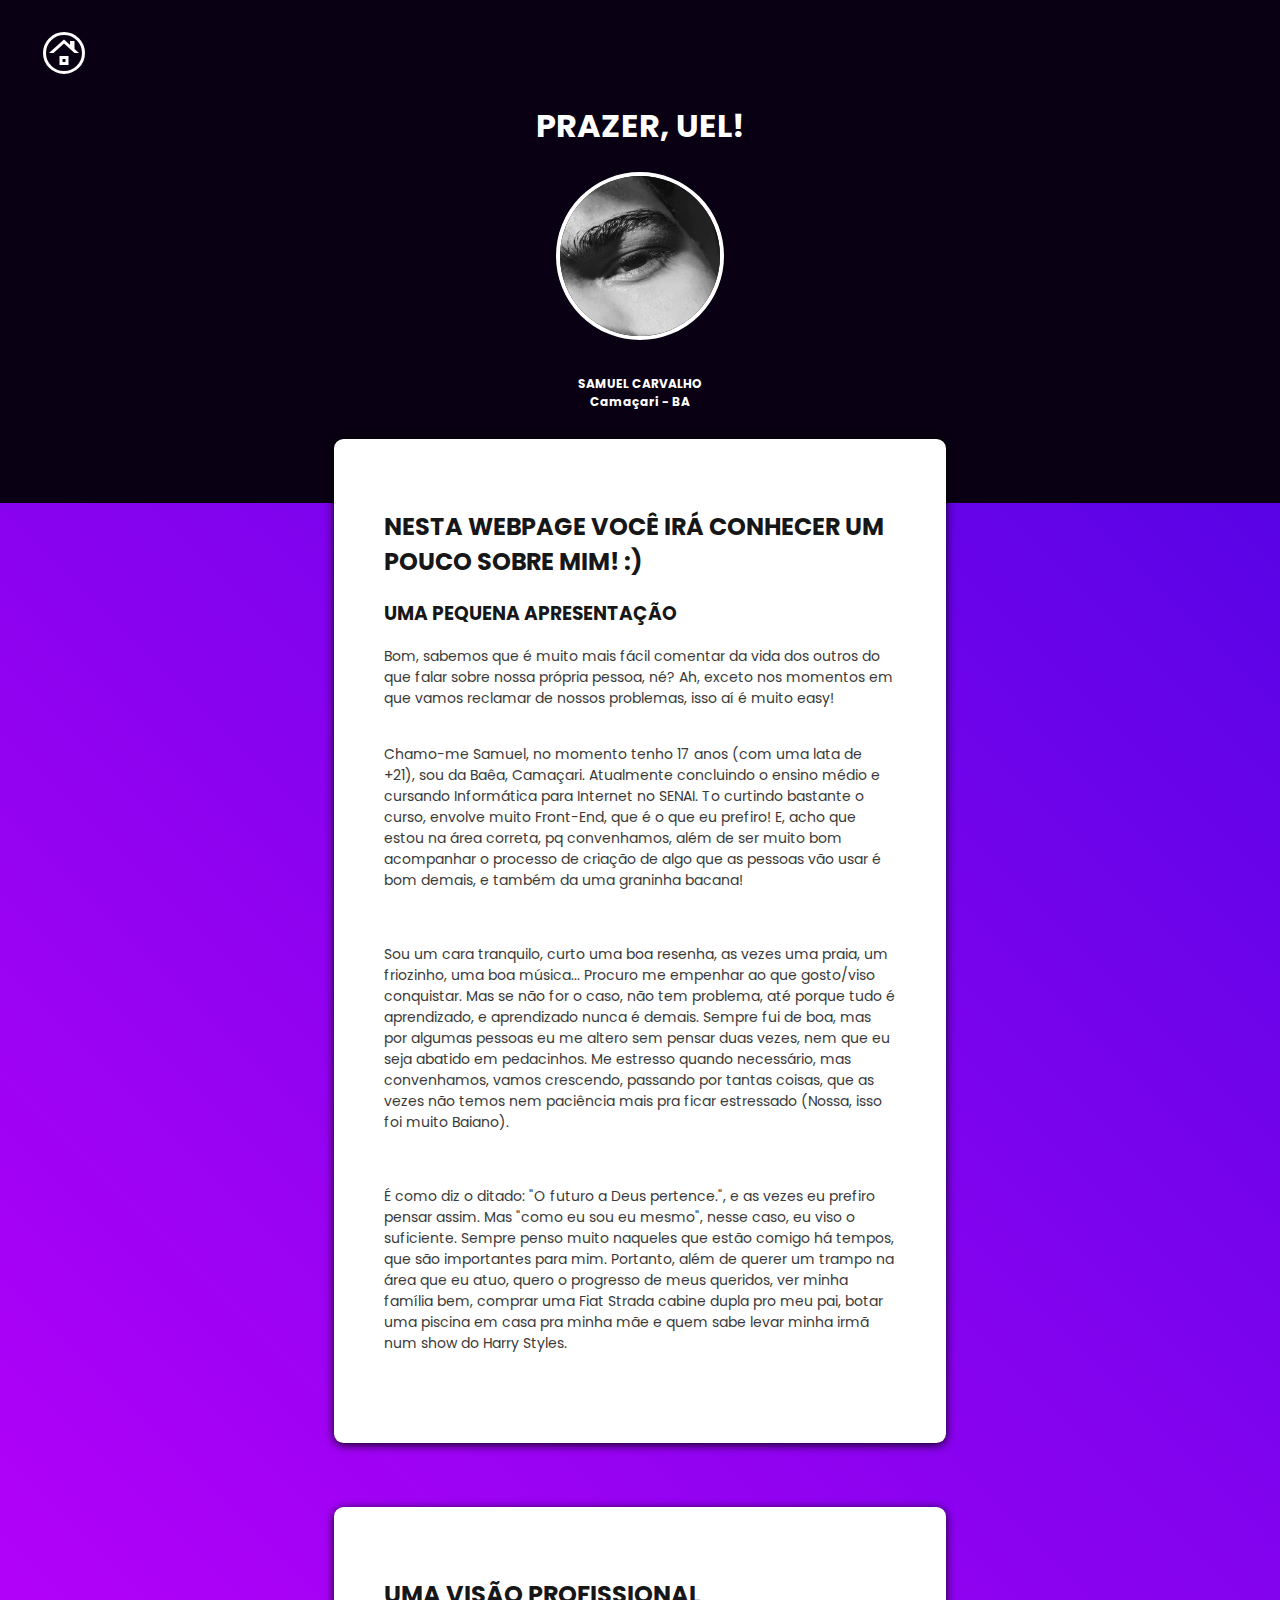
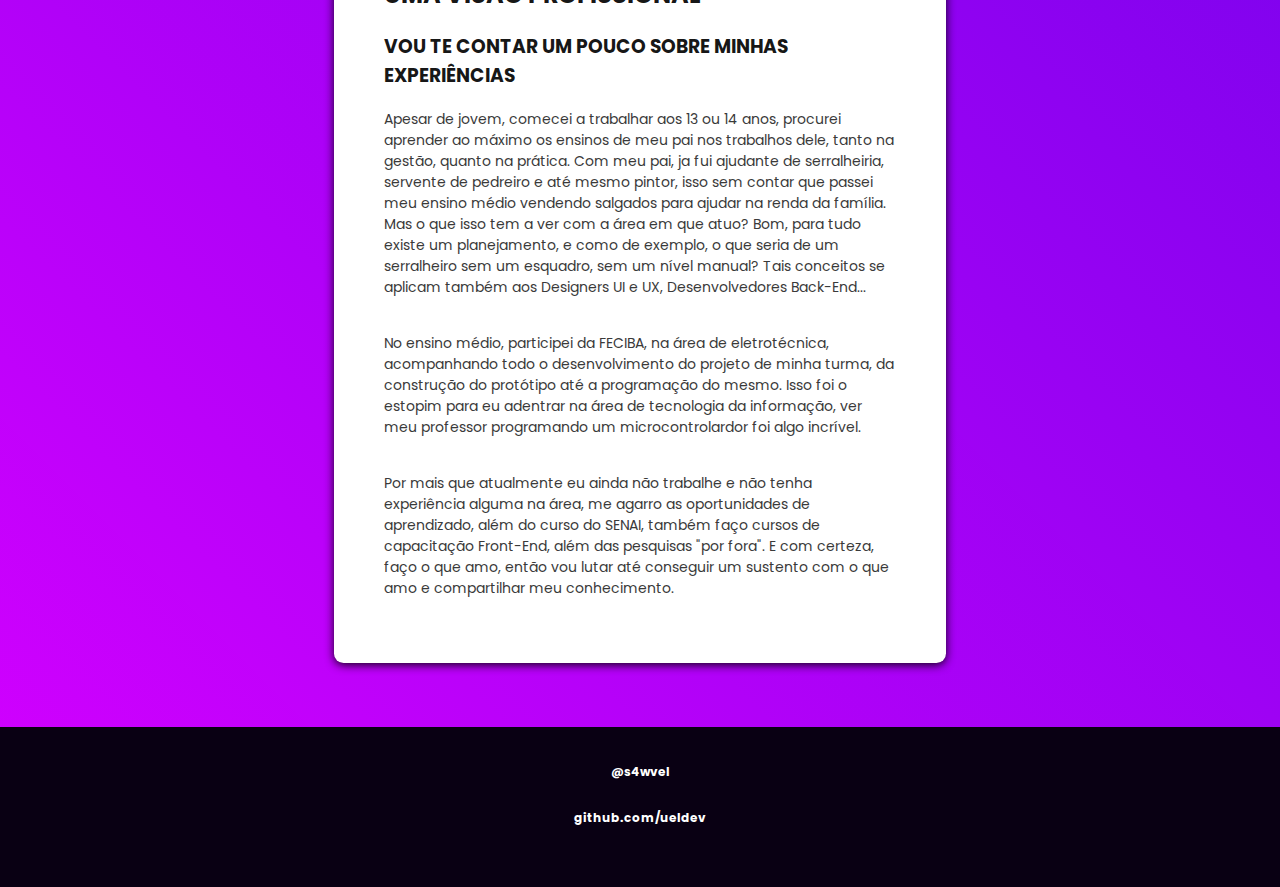
<file: html/index.html>
<!DOCTYPE html>
<html lang="pt-br">
<head>
    <meta charset="UTF-8">
    <meta http-equiv="X-UA-Compatible" content="IE=edge">
    <meta name="viewport" content="width=device-width, initial-scale=1.0">
    <link rel="stylesheet" href="/css/style.css">
    <link rel="preconnect" href="https://fonts.gstatic.com">
    <link href="https://fonts.googleapis.com/css2?family=Poppins:wght@200;300;400&display=swap" rel="stylesheet">
    
    <title>Dev Uel</title>

</head>

<header>

    <div class="icone-home">
        <a class="retornar" href="/html/index3.html">
            <img class="casa" src="/img/iconcasa.png" alt="icone home">
        </a> 
    </div>


    <h1>PRAZER, UEL!</h1>
    
        <div class="imagem">
            <img id="perfil" src="/img/imgresumo.jpeg" alt="imagem minha">
        </div>
    <h6>
        SAMUEL CARVALHO
        <br>
        Camaçari - BA
        <br>
    </h6>
</header>

<body>
    
    <div class="container1" , id="div1">

        <div class="titulo1">
            <h2>NESTA WEBPAGE VOCÊ IRÁ CONHECER UM POUCO SOBRE MIM! :)</h2>
        </div>

        

        <div class="titulo2">
            <h3>UMA PEQUENA APRESENTAÇÃO<h3>
        </div>
        
        <div class="paragrafo1">
            <p>Bom, sabemos que é muito mais fácil comentar da vida dos outros do que falar sobre nossa própria pessoa, né? Ah, exceto nos momentos em que vamos  reclamar de nossos problemas, isso aí é muito easy!
            <br>
            <br>
            </p>
        </div>

        <div class="paragrafo2">
            <p>Chamo-me Samuel, no momento tenho 17 anos (com uma lata de +21), sou da Baêa, Camaçari. Atualmente concluindo o ensino médio e cursando Informática para Internet no SENAI. To curtindo bastante o curso, envolve muito Front-End, que é o que eu prefiro! E, acho que estou na área correta, pq convenhamos, além de ser muito bom acompanhar o processo de criação de algo que as pessoas vão usar é bom demais, e também da uma graninha bacana!</p>
            <br>
        </div>

        <div class="paragrafo3">
            <p>
            Sou um cara tranquilo, curto uma boa resenha, as vezes uma praia, um friozinho, uma boa música... Procuro me empenhar ao que gosto/viso conquistar. Mas se não for o caso, não tem problema, até porque tudo é aprendizado, e aprendizado nunca é demais. Sempre fui de boa, mas por algumas pessoas eu me altero sem pensar duas vezes, nem que eu seja abatido em pedacinhos. Me estresso quando necessário, mas convenhamos, vamos crescendo, passando por tantas coisas, que as vezes não temos nem paciência mais pra ficar estressado (Nossa, isso foi muito Baiano).
            </p>
            <br>
        </div>

        <div class="paragrafo4">
            <p>
            É como diz o ditado: "O futuro a Deus pertence.", e as vezes eu prefiro pensar assim. Mas "como eu sou eu mesmo", nesse caso, eu viso o suficiente. Sempre penso muito naqueles que estão comigo há tempos, que são importantes para mim. Portanto, além de querer um trampo na área que eu atuo, quero o progresso de meus queridos, ver minha família bem, comprar uma Fiat Strada cabine dupla pro meu pai, botar uma piscina em casa pra minha mãe e quem sabe levar minha irmã num show do Harry Styles.
            </p>
            <br>
        </div>

    </div>

    <div class="container2">
        <div class="titulo3">
            <h2>UMA VISÃO PROFISSIONAL</h2>
        </div>


        <div class="titulo4">
            <h3>VOU TE CONTAR UM POUCO SOBRE MINHAS EXPERIÊNCIAS<h3>
        </div>
        
        <div class="paragrafo5">
            <p>
                Apesar de jovem, comecei a trabalhar aos 13 ou 14 anos, procurei aprender ao máximo os ensinos de meu pai nos trabalhos dele, tanto na gestão, quanto na prática. Com meu pai, ja fui ajudante de serralheiria, servente de pedreiro e até mesmo pintor, isso sem contar que passei meu ensino médio vendendo salgados para ajudar na renda da família. Mas o que isso tem a ver com a área em que atuo? Bom, para tudo existe um planejamento, e como de exemplo, o que seria de um serralheiro sem um esquadro, sem um nível manual? Tais conceitos se aplicam também aos Designers UI e UX, Desenvolvedores Back-End... 
                <br>
                <br>
            </p>
        </div>
        
        <div class="paragrafo5">
            <p>
                No ensino médio, participei da FECIBA, na área de eletrotécnica, acompanhando todo o desenvolvimento do projeto de minha turma, da construção do protótipo até a programação do mesmo. Isso foi o estopim para eu adentrar na área de tecnologia da informação, ver meu professor programando um microcontrolardor foi algo incrível.
                <br>
                <br>
            </p>
        </div>

        <div class="paragrafo6">
            <p>
                Por mais que atualmente eu ainda não trabalhe e não tenha experiência alguma na área, me agarro as oportunidades de aprendizado, além do curso do SENAI, também faço cursos de capacitação Front-End, além das pesquisas "por fora". E com certeza, faço o que amo, então vou lutar até conseguir um sustento com o que amo e compartilhar meu conhecimento.
            </p>
        </div>


    </div>

    <footer>
        <a href="https://instagram.com/s4wvel?utm_medium=copy_link">
        <h6 class="instagram">
            @s4wvel
        </h6>
        </a>

        <a href="https://github.com/ueldev">
        <h6 class="github">
            github.com/ueldev
        </h6>
        </a>
    </footer>
</body>
</html>
</file>
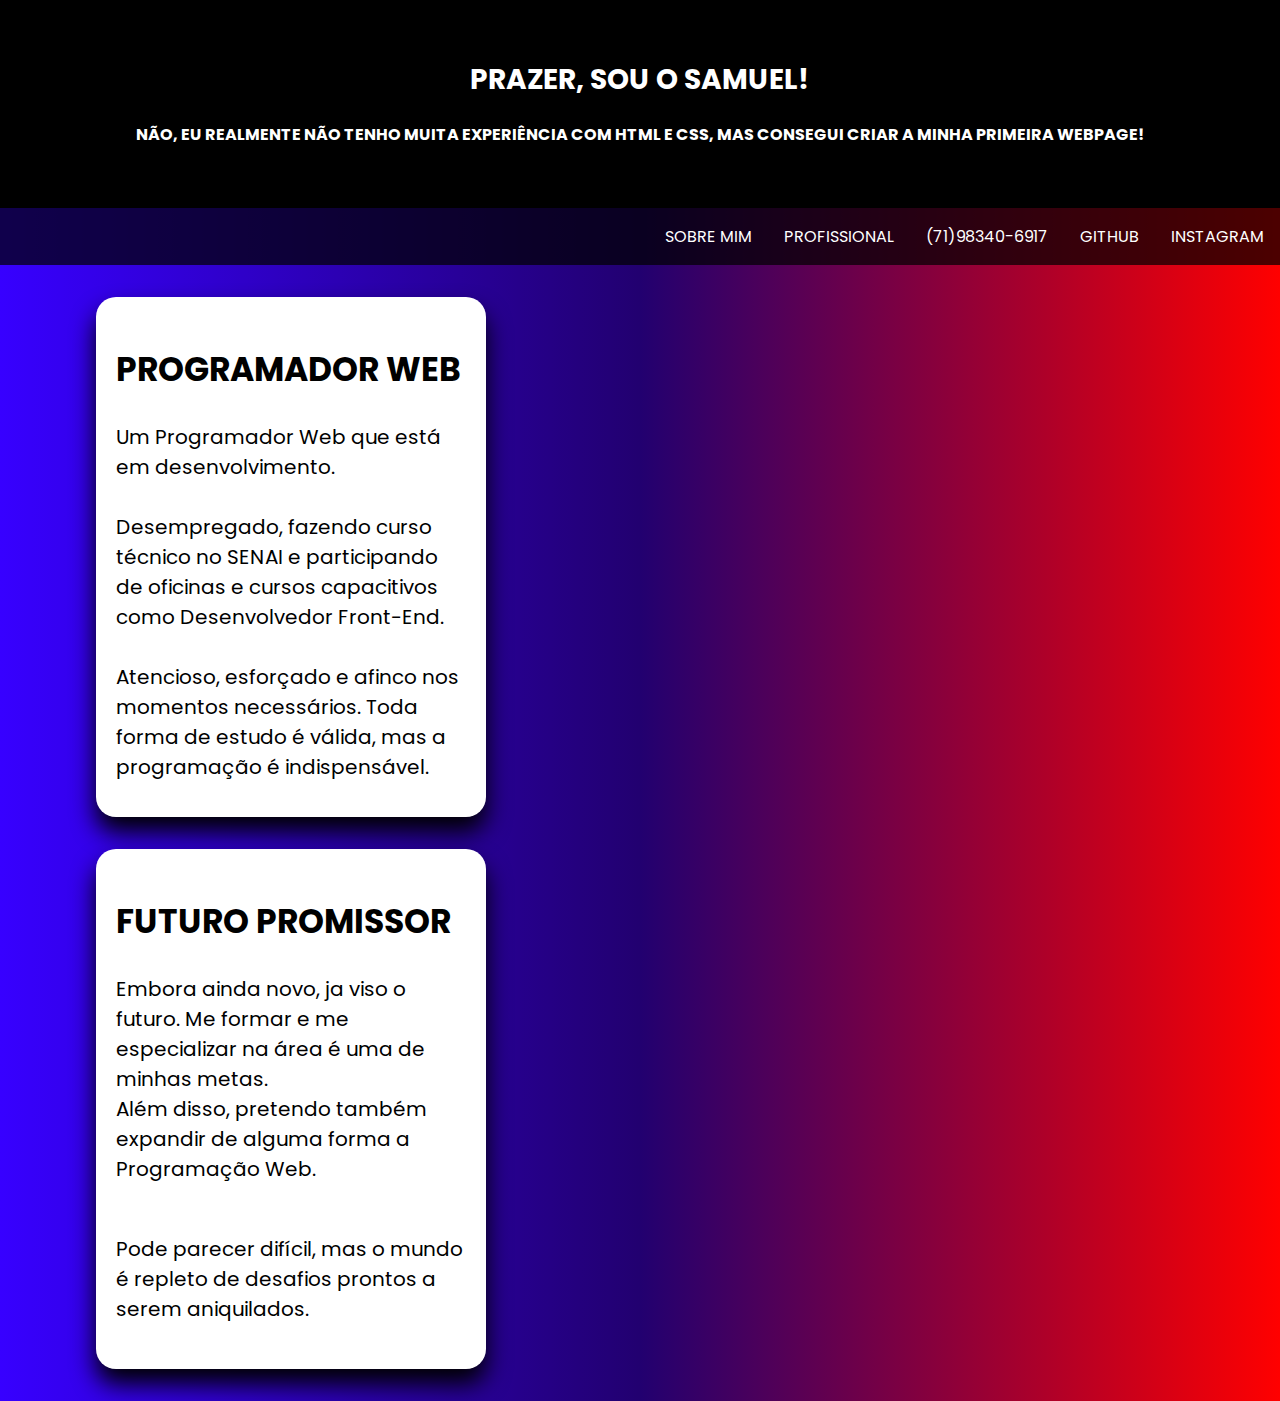
<file: html/index3.html>
<!DOCTYPE html>
<html lang="pt-br">
<head>
    <meta charset="UTF-8">
    <meta http-equiv="X-UA-Compatible" content="IE=edge">
    <meta name="viewport" content="width=device-width, initial-scale=1.0">
    <link rel="stylesheet" href="/css/style3.css">
    <link rel="preconnect" href="https://fonts.gstatic.com">
<link href="https://fonts.googleapis.com/css2?family=Poppins:wght@200;300;400&display=swap" rel="stylesheet">


    <title>Início</title>
</head>

<body>
    
        <div class="container_topo">
            <header>

                <div class="topo">
                    <h1>PRAZER, SOU O SAMUEL!</h1>
                    
                    <h4>NÃO, EU REALMENTE NÃO TENHO MUITA EXPERIÊNCIA COM HTML E CSS, MAS CONSEGUI CRIAR A MINHA PRIMEIRA WEBPAGE!</h4>
                </div>

                <div class="nav">
                    <ul>
                        <li><a href="https://instagram.com/s4wvel?utm_medium=copy_link">INSTAGRAM</a></li>
                        <li><a href="https://github.com/ueldev">GITHUB</a></li>
                        <li><a href="numero">(71)98340-6917</a></li>
                        <li><a href="/html/index.html">PROFISSIONAL</a></li>
                        <li><a href="/html/index.html">SOBRE MIM</a></li>
                    </ul>
                </div>
            </header>
        </div>
    <section>    
            <div id="caixas">
                <div class="container_conteudo">
                    <h2>PROGRAMADOR WEB</h2>
                    <p>
                        Um Programador Web que está em desenvolvimento.
                        <br>
                        <br>
                        Desempregado, fazendo curso técnico no SENAI e participando de oficinas e cursos capacitivos como Desenvolvedor Front-End.
                        <br>
                        <br>
                        Atencioso, esforçado e afinco nos momentos necessários. Toda forma de estudo é válida, mas a programação é indispensável.
                    </p>
                </div>

                <div class="container_conteudo2">
                    <h2>FUTURO PROMISSOR</h2>
                    <p>
                    Embora ainda novo, ja viso o futuro. Me formar e me especializar na área é uma de minhas metas.
                    <br>
                    Além disso, pretendo também expandir de alguma forma a Programação Web.
                    </p>
                    <br>
                    Pode parecer difícil, mas o mundo é repleto de desafios prontos a serem aniquilados.
                </div>
            </div>    
    </section>
    
    
</body>
</html>
</file>
<file: css/style.css>
html{
    background-image: linear-gradient(45deg, rgb(212, 0, 255), rgba(68, 0, 226, 0.986));
    margin: 0px;
    padding: 0;
    font-family: 'Poppins', sans-serif;

    /* rgb(255, 238, 0), rgb(255, 0, 179)); */
    /* linear-gradient(230deg, rgba(255, 115, 0, 0.986), rgb(55, 0, 143)); */
}

/* topo */
.casa{
    color: white;
    border: solid;
    border-radius: 100px;
}

.icone-home{
    width: min(10vw);
}

.casa:hover{
    background-color: rgba(255, 0, 204, 0.357);
}

header{
    background: rgb(9, 0, 19);
    padding: 2rem 0rem 4rem;
    text-align: center;
    color: white;
    font-family: 'Poppins', sans-serif;
}

#perfil{
    min-width: none;
    max-width: 10rem;
    border-radius: 100px;
    border: solid;
    border-width: 4px;
}

/* corpo */
body{
    color: rgba(0, 0, 0, 0.918);
    margin: auto;
}

/* coteudo1 ==============================*/
.container1{
    background-color: white;
    background-image:linear-gradient(90deg white, rgb(188, 219, 255), 0.959);
    justify-content: center;
    text-align: start;
    width: min(40vw, 800px);
    margin: auto;
    padding: 50px;
    box-shadow: 0 2px 10px;
    border-radius: 0.6rem;
    margin-top: -4rem;
    margin-block-end: 4rem;
}


.titulo1{
    min-width: 4px
}

/* conteudo2 ===================== */


.titulo3{
    min-width: 4px;
}

/* conteudo3 ==== */
.container2{
    background-color: white;
    background-image:linear-gradient(90deg white, rgb(188, 219, 255), 0.959);
    justify-content: center;
    text-align: start;
    width: min(40vw, 800px);
    margin: auto;
    padding: 50px;
    box-shadow: 0 2px 10px;
    border-radius: 0.6rem;
    margin-top: 4rem;
    margin-block-end: 4rem;
}


p{
    font-size: 14px;
    font-family: 'Poppins', 'sans-serif';
    color: rgb(58, 58, 58);
}


/* sup */
footer{
    background-color: rgb(9, 0, 19);
    padding: 0.5rem 0rem 2rem;
    color: white;
    margin: auto;
    text-align: center;
    font-size: 12px;
    font-weight: 200;
}

h6{
    font-size: 12px;
    color: white;
}

a{
    text-decoration: none;
}
</file>
<file: css/style3.css>
html{
    
    background-image: linear-gradient(to right, rgb(55, 0, 255), rgb(34, 0, 112), rgb(255, 0, 0));
    
}





body{
    font-family: 'Poppins', sans-serif;
    margin: 0;
    
}


/* topo inicio */
header{
    text-align: center;
}


.topo{
    background-color: rgb(0, 0, 0);
    padding: 40px;
}

.topo h4{
    color:rgb(255, 255, 255) ;
}

.topo h1{
    color: white;
    font-size: 28px;
}
/* topo */



/* nav bar inicio */
.nav ul{
    list-style: none;
    background-color: rgba(0, 0, 0, 0.7);
    overflow: hidden;
    margin: 0;
    padding: 0;
}

.nav a{
    color: white;
    text-decoration: none;
    padding: 16px;
    display: block;
    
}

.nav li{
    float: right;
}

.nav a:hover{
    background-color: rgba(17, 0, 255, 0.309);
}

/* nav bar */

h2{
    font-size: 33px;
}


.container_conteudo{
    font-family: 'Poppins', sans-serif;
    text-align: start;
    position: relative;
    padding: 20px;
    width: 350px;
    height: 480px;
    background-color: white;
    border-radius: 20px;
    margin: 2rem 6rem 2rem;
    overflow: hidden;
    box-shadow: 0 15px 25px rgb(0, 0, 0);
    font-size: 20px;
    
}

.container_conteudo2{
    font-family: 'Poppins', sans-serif;
    text-align: start;
    position: relative;
    padding: 20px;
    width: 350px;
    height: 480px;
    background-color: white;
    border-radius: 20px;
    margin: 2rem 6rem 2rem;
    overflow: hidden;
    box-shadow: 0 15px 25px rgb(0, 0, 0);
    font-size: 20px;
}
</file>
